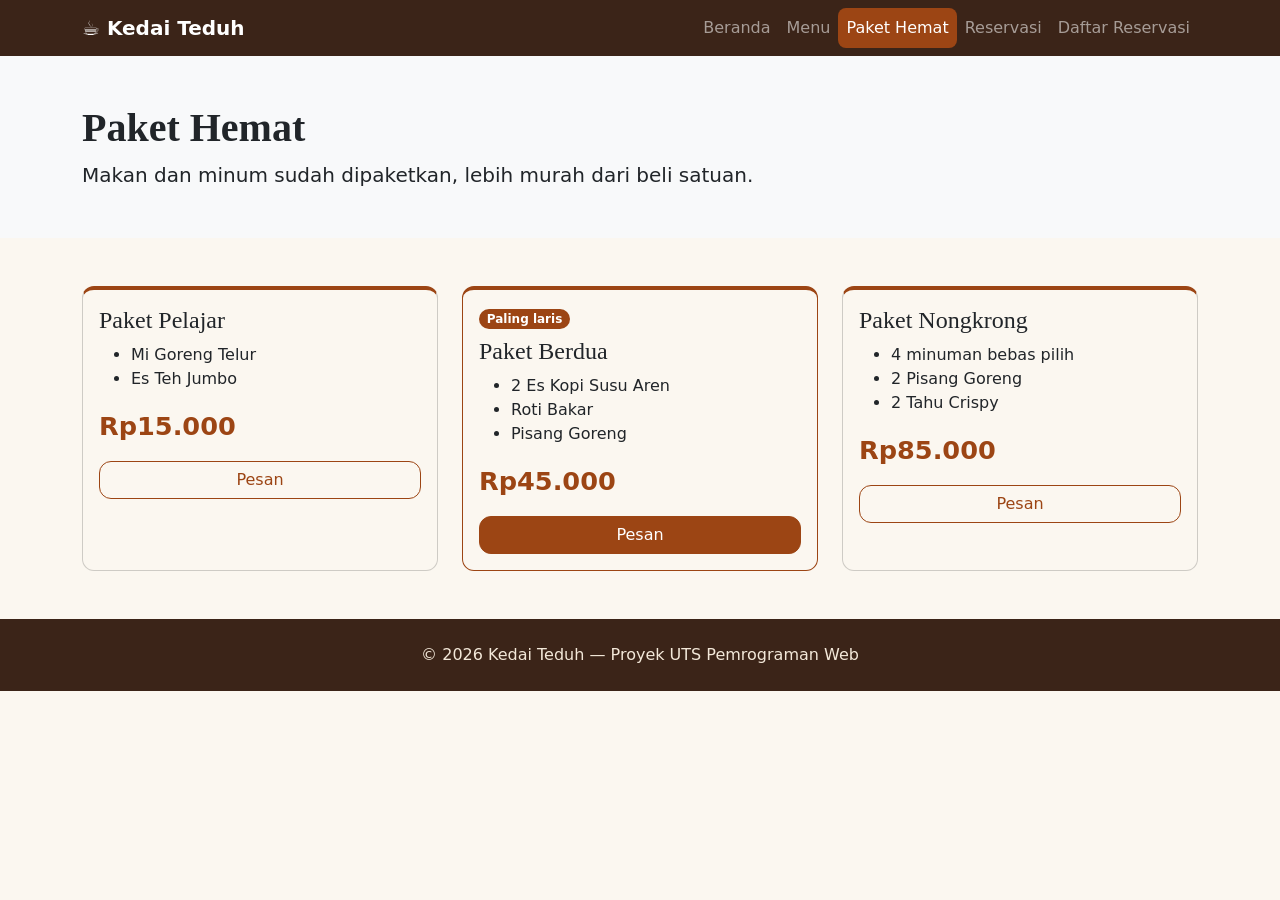
<file: paket.html>
<!DOCTYPE html>
<html lang="id">
<head>
  <meta charset="UTF-8">
  <meta name="viewport" content="width=device-width, initial-scale=1">
  <title>Paket Hemat — Kedai Teduh</title>
  <!-- Topik 7: Bootstrap 5 + file kustomisasi (dimuat setelahnya) -->
  <link rel="stylesheet" href="https://cdn.jsdelivr.net/npm/bootstrap@5.3.3/dist/css/bootstrap.min.css">
  <link rel="stylesheet" href="custom-bootstrap.css">
</head>
<body>
  <header class="sticky-top">
    <nav class="navbar navbar-expand navbar-dark bg-kopi" aria-label="Navigasi utama">
      <div class="container flex-wrap">
        <a class="navbar-brand fw-bold" href="index.html">☕ Kedai Teduh</a>
        <ul class="navbar-nav flex-wrap">
          <li class="nav-item"><a class="nav-link" href="index.html">Beranda</a></li>
          <li class="nav-item"><a class="nav-link" href="menu.html">Menu</a></li>
          <li class="nav-item"><a class="nav-link active" href="paket.html" aria-current="page">Paket Hemat</a></li>
          <li class="nav-item"><a class="nav-link" href="reservasi.html">Reservasi</a></li>
          <li class="nav-item"><a class="nav-link" href="daftar-reservasi.html">Daftar Reservasi</a></li>
        </ul>
      </div>
    </nav>
  </header>

  <main>
    <section class="bg-body-tertiary py-5">
      <div class="container">
        <h1 class="fw-bold">Paket Hemat</h1>
        <p class="lead mb-0">Makan dan minum sudah dipaketkan, lebih murah dari beli satuan.</p>
      </div>
    </section>

    <section class="py-5">
      <div class="container">
        <!-- Grid Bootstrap: 1 kolom di HP, 3 kolom di layar ≥ 768px -->
        <div class="row row-cols-1 row-cols-md-3 g-4">
          <div class="col">
            <div class="card h-100">
              <div class="card-body">
                <h2 class="h4 card-title">Paket Pelajar</h2>
                <ul>
                  <li>Mi Goreng Telur</li>
                  <li>Es Teh Jumbo</li>
                </ul>
                <p class="harga">Rp15.000</p>
                <a href="reservasi.html" class="btn btn-outline-primary w-100">Pesan</a>
              </div>
            </div>
          </div>
          <div class="col">
            <div class="card h-100 border-primary">
              <div class="card-body">
                <span class="badge bg-primary mb-2">Paling laris</span>
                <h2 class="h4 card-title">Paket Berdua</h2>
                <ul>
                  <li>2 Es Kopi Susu Aren</li>
                  <li>Roti Bakar</li>
                  <li>Pisang Goreng</li>
                </ul>
                <p class="harga">Rp45.000</p>
                <a href="reservasi.html" class="btn btn-primary w-100">Pesan</a>
              </div>
            </div>
          </div>
          <div class="col">
            <div class="card h-100">
              <div class="card-body">
                <h2 class="h4 card-title">Paket Nongkrong</h2>
                <ul>
                  <li>4 minuman bebas pilih</li>
                  <li>2 Pisang Goreng</li>
                  <li>2 Tahu Crispy</li>
                </ul>
                <p class="harga">Rp85.000</p>
                <a href="reservasi.html" class="btn btn-outline-primary w-100">Pesan</a>
              </div>
            </div>
          </div>
        </div>
      </div>
    </section>
  </main>

  <footer class="bg-kopi text-center py-4">
    <p class="mb-0">© 2026 Kedai Teduh — Proyek UTS Pemrograman Web</p>
  </footer>
</body>
</html>
</file>
